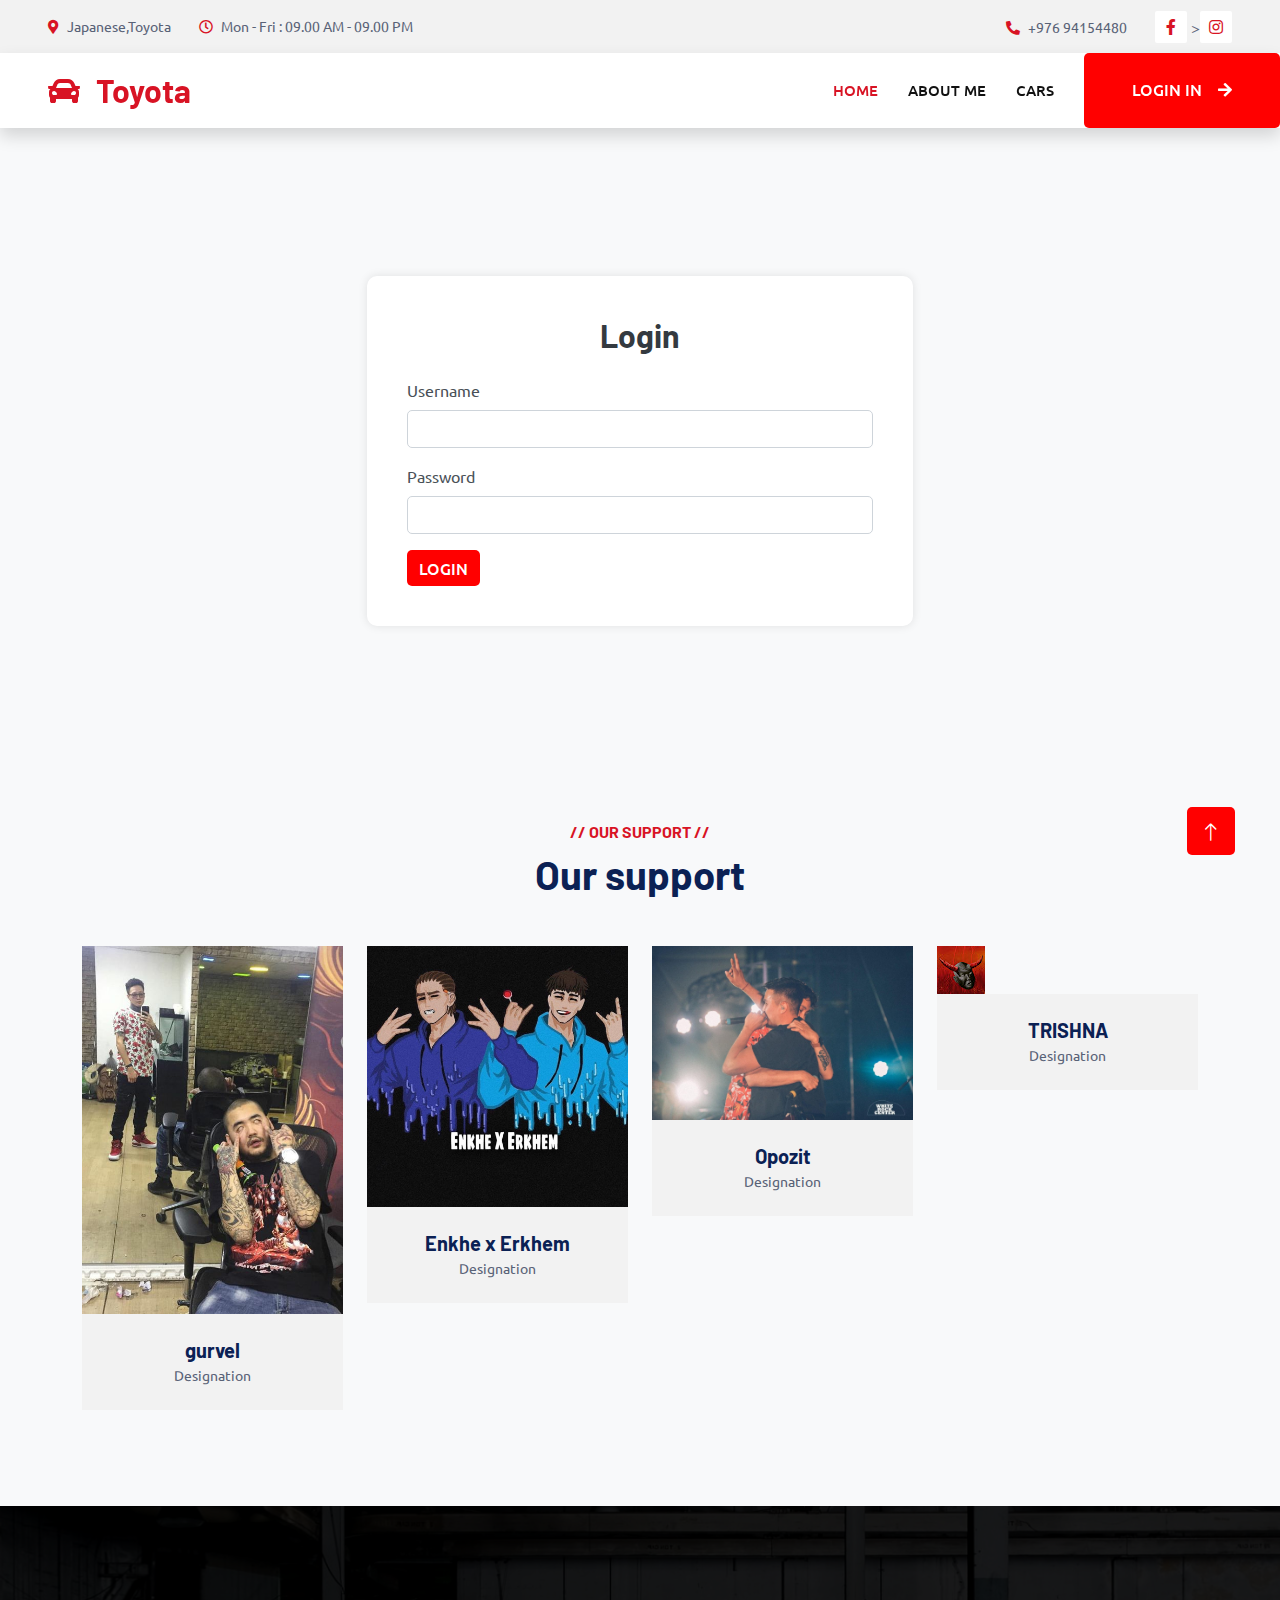
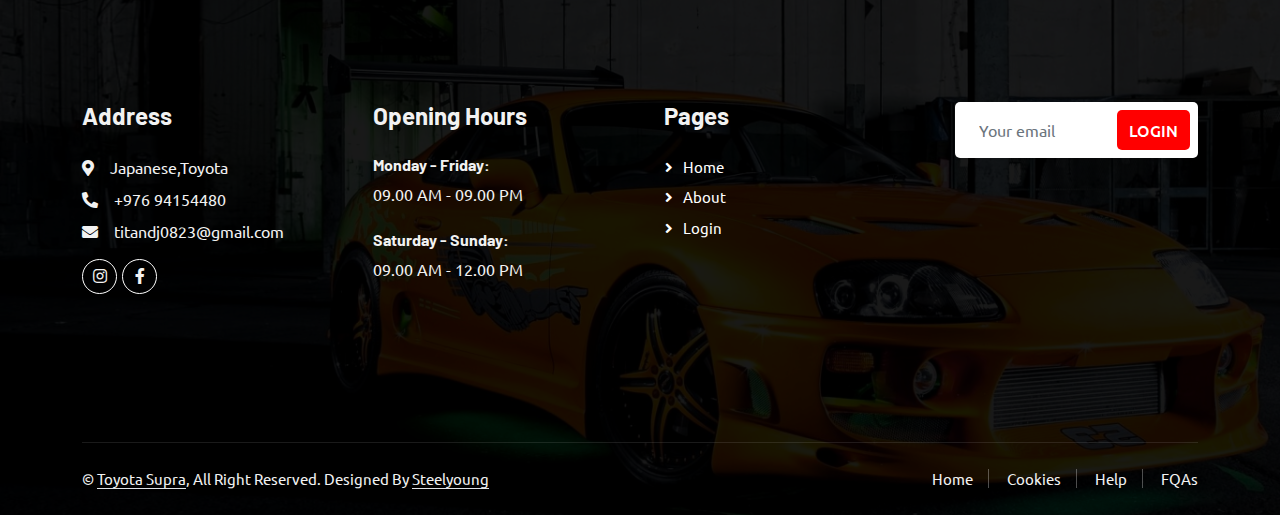
<file: login.html>
<!DOCTYPE html>
<html lang="en">

<head>
    <meta charset="utf-8">
    <title>Login-Toyota Supra </title>
    <link rel="icon" type="image/x-icon" href="https://upload.wikimedia.org/wikipedia/commons/thumb/5/5e/Toyota_EU.svg/2560px-Toyota_EU.svg.png">
    <meta content="width=device-width, initial-scale=1.0" name="viewport">
    <meta content="" name="keywords">
    <meta content="" name="description">

    <!-- Favicon -->
    <link href="img/favicon.ico" rel="icon">

    <!-- Google Web Fonts -->
    <link rel="preconnect" href="https://fonts.googleapis.com">
    <link rel="preconnect" href="https://fonts.gstatic.com" crossorigin>
    <link href="https://fonts.googleapis.com/css2?family=Barlow:wght@600;700&family=Ubuntu:wght@400;500&display=swap" rel="stylesheet"> 

    <!-- Icon Font Stylesheet -->
    <link href="https://cdnjs.cloudflare.com/ajax/libs/font-awesome/5.10.0/css/all.min.css" rel="stylesheet">
    <link href="https://cdn.jsdelivr.net/npm/bootstrap-icons@1.4.1/font/bootstrap-icons.css" rel="stylesheet">

    <!-- Libraries Stylesheet -->
    <link href="lib/animate/animate.min.css" rel="stylesheet">

    <!-- Customized Bootstrap Stylesheet -->
    <link href="css/bootstrap.min.css" rel="stylesheet">

    <!-- Template Stylesheet -->
    <link href="css/style.css" rel="stylesheet">
</head>

<body>
    <!-- Spinner Start -->
    <div id="spinner" class="show bg-white position-fixed translate-middle w-100 vh-100 top-50 start-50 d-flex align-items-center justify-content-center">
        <div class="spinner-border text-primary" style="width: 3rem; height: 3rem;" role="status">
            <span class="sr-only">Loading...</span>
        </div>
    </div>
    <!-- Spinner End -->


    <!-- Topbar Start -->
    <div class="container-fluid bg-light p-0">
        <div class="row gx-0 d-none d-lg-flex">
            <div class="col-lg-7 px-5 text-start">
                <div class="h-100 d-inline-flex align-items-center py-3 me-4">
                    <small class="fa fa-map-marker-alt text-primary me-2"></small>
                    <small>Japanese,Toyota</small>
                </div>
                <div class="h-100 d-inline-flex align-items-center py-3">
                    <small class="far fa-clock text-primary me-2"></small>
                    <small>Mon - Fri : 09.00 AM - 09.00 PM</small>
                </div>
            </div>
            <div class="col-lg-5 px-5 text-end">
                <div class="h-100 d-inline-flex align-items-center py-3 me-4">
                    <small class="fa fa-phone-alt text-primary me-2"></small>
                    <small>+976 94154480</small>
                </div>
                <div class="h-100 d-inline-flex align-items-center">
                    <a class="btn btn-sm-square bg-white text-primary me-1" href="https://www.facebook.com/profile.php?id=100051466232324"><i class="fab fa-facebook-f"></i></a>>
                    <a class="btn btn-sm-square bg-white text-primary me-0" href="https://www.instagram.com/kazu2k321/"><i class="fab fa-instagram"></i></a>
                </div>
            </div>
        </div>
    </div>
    <!-- Topbar End -->


    <!-- Navbar Start -->
    <nav class="navbar navbar-expand-lg bg-white navbar-light shadow sticky-top p-0">
        <a href="index.html" class="navbar-brand d-flex align-items-center px-4 px-lg-5">
            <h2 class="m-0 text-primary"><i class="fa fa-car me-3"></i>Toyota</h2>
        </a>
        <button type="button" class="navbar-toggler me-4" data-bs-toggle="collapse" data-bs-target="#navbarCollapse">
            <span class="navbar-toggler-icon"></span>
        </button>
        <div class="collapse navbar-collapse" id="navbarCollapse">
            <div class="navbar-nav ms-auto p-4 p-lg-0">
                <a href="index.html" class="nav-item nav-link active">Home</a>
                <a href="about.html" class="nav-item nav-link">About Me</a>
                <a href="cars.html" class="nav-item nav-link">Cars</a>
                    </div>
                </div>
            </div>
            <a href="login.html" class="btn btn-primary py-4 px-lg-5 d-none d-lg-block">Login in<i class="fa fa-arrow-right ms-3"></i></a>
        </div>
    </nav>
    <!-- Navbar End -->

      <!-- Login Form Start -->
    <div class="container py-5">
        <div class="row justify-content-center">
            <div class="col-md-6">
                <div class="card">
                    <div class="card-body">
                        <h2 class="text-center mb-4">Login</h2>
                        <form id="loginForm">
                            <div class="mb-3">
                                <label for="username" class="form-label">Username</label>
                                <input type="text" class="form-control" id="username" name="username" required>
                            </div>
                            <div class="mb-3">
                                <label for="password" class="form-label">Password</label>
                                <input type="password" class="form-control" id="password" name="password" required>
                            </div>
                            <button type="button" class="btn btn-primary btn-block" onclick="login()">Login</button>
                        </form>
                    </div>
                </div>
            </div>
        </div>
    </div>
    <!-- Login Form End -->

    <!-- Team Start -->
    <div class="container-xxl py-5">
        <div class="container">
            <div class="text-center wow fadeInUp" data-wow-delay="0.1s">
                <h6 class="text-primary text-uppercase">// Our support //</h6>
                <h1 class="mb-5">Our support</h1>
            </div>
            <div class="row g-4">
                <div class="col-lg-3 col-md-6 wow fadeInUp" data-wow-delay="0.1s">
                    <div class="team-item">
                        <div class="position-relative overflow-hidden">
                            <img class="img-fluid" src="img/gurvel.jpg" alt="">
                            <div class="team-overlay position-absolute start-0 top-0 w-100 h-100">
                                <a class="btn btn-square mx-1" href="https://www.youtube.com/watch?v=tvb-uQSfp1s&list=RDMMbI9hXH8Ww5Q&index=10&ab_channel=JojoLyrics"><i class="fab fa-youtube"></i></a>
                            </div>
                        </div>
                        <div class="bg-light text-center p-4">
                            <h5 class="fw-bold mb-0">gurvel</h5>
                            <small>Designation</small>
                        </div>
                    </div>
                </div>
                <div class="col-lg-3 col-md-6 wow fadeInUp" data-wow-delay="0.3s">
                    <div class="team-item">
                        <div class="position-relative overflow-hidden">
                            <img class="img-fluid" src="img/en.jpg" alt="">
                            <div class="team-overlay position-absolute start-0 top-0 w-100 h-100">
                                <a class="btn btn-square mx-1" href="https://www.youtube.com/watch?v=ttY4-PRqS4g&list=RDMMbI9hXH8Ww5Q&index=4&ab_channel=Kereina"><i class="fab fa-youtube"></i></a>
                            </div>
                        </div>
                        <div class="bg-light text-center p-4">
                            <h5 class="fw-bold mb-0">Enkhe x Erkhem</h5>
                            <small>Designation</small>
                        </div>
                    </div>
                </div>
                <div class="col-lg-3 col-md-6 wow fadeInUp" data-wow-delay="0.5s">
                    <div class="team-item">
                        <div class="position-relative overflow-hidden">
                            <img class="img-fluid" src="img/opo.jpg" alt="">
                            <div class="team-overlay position-absolute start-0 top-0 w-100 h-100">
                                <a class="btn btn-square mx-1" href="https://www.youtube.com/watch?v=9mlxLitiCeQ&list=RDMMbI9hXH8Ww5Q&index=5&ab_channel=Sky"><i class="fab fa-youtube"></i></a>
                            </div>
                        </div>
                        <div class="bg-light text-center p-4">
                            <h5 class="fw-bold mb-0">Opozit</h5>
                            <small>Designation</small>
                        </div>
                    </div>
                </div>
                <div class="col-lg-3 col-md-6 wow fadeInUp" data-wow-delay="0.7s">
                    <div class="team-item">
                        <div class="position-relative overflow-hidden">
                            <img class="img-fluid" src="img/trishna.jpg" alt="">
                            <div class="team-overlay position-absolute start-0 top-0 w-100 h-100">
                                <a class="btn btn-square mx-1" href="https://www.youtube.com/watch?v=yIxXay-TOAo&ab_channel=TRISHNA"><i class="fab fa-youtube"></i></a>
                            </div>
                        </div>
                        <div class="bg-light text-center p-4">
                            <h5 class="fw-bold mb-0">TRISHNA</h5>
                            <small>Designation</small>
                        </div>
                    </div>
                </div>
            </div>
        </div>
    </div>
    <!-- Team End -->

    <!-- Footer Start -->
    <div class="container-fluid bg-dark text-light footer pt-5 mt-5 wow fadeIn" data-wow-delay="0.1s">
        <div class="container py-5">
            <div class="row g-5">
                <div class="col-lg-3 col-md-6">
                    <h4 class="text-light mb-4">Address</h4>
                    <p class="mb-2"><i class="fa fa-map-marker-alt me-3"></i>Japanese,Toyota</p>
                    <p class="mb-2"><i class="fa fa-phone-alt me-3"></i>+976 94154480</p>
                    <p class="mb-2"><i class="fa fa-envelope me-3"></i>titandj0823@gmail.com</p>
                    <div class="d-flex pt-2">
                        <a class="btn btn-outline-light btn-social" href="https://www.instagram.com/kazu2k321/"><i class="fab fa-instagram"></i></a>
                        <a class="btn btn-outline-light btn-social" href="https://www.facebook.com/profile.php?id=100051466232324"><i class="fab fa-facebook-f"></i></a>
                    </div>
                </div>
                <div class="col-lg-3 col-md-6">
                    <h4 class="text-light mb-4">Opening Hours</h4>
                    <h6 class="text-light">Monday - Friday:</h6>
                    <p class="mb-4">09.00 AM - 09.00 PM</p>
                    <h6 class="text-light">Saturday - Sunday:</h6>
                    <p class="mb-0">09.00 AM - 12.00 PM</p>
                </div>
                <div class="col-lg-3 col-md-6">
                    <h4 class="text-light mb-4">Pages</h4>
                    <a class="btn btn-link" href="index.html">Home</a>
                    <a class="btn btn-link" href="about.html">About</a>
                    <a class="btn btn-link" href="login.html">Login</a>
                </div>
                <div class="col-lg-3 col-md-6">
                    <div class="position-relative mx-auto" style="max-width: 400px;">
                        <input class="form-control border-0 w-100 py-3 ps-4 pe-5" type="text" placeholder="Your email">
                        <button type="button" class="btn btn-primary py-2 position-absolute top-0 end-0 mt-2 me-2">Login</button>
                    </div>
                </div>
            </div>
        </div>
        <div class="container">
            <div class="copyright">
                <div class="row">
                    <div class="col-md-6 text-center text-md-start mb-3 mb-md-0">
                        &copy; <a class="border-bottom" href="Toyota.com">Toyota Supra</a>, All Right Reserved.

                        
                        Designed By <a class="border-bottom" href="https://www.facebook.com/profile.php?id=100051466232324">Steelyoung</a>
                    </div>
                    <div class="col-md-6 text-center text-md-end">
                        <div class="footer-menu">
                            <a href="index.html">Home</a>
                            <a href="index.html">Cookies</a>
                            <a href="https://www.facebook.com/profile.php?id=100051466232324">Help</a>
                            <a href="index.html">FQAs</a>
                        </div>
                    </div>
                </div>
            </div>
        </div>
    </div>
    <!-- Footer End -->


    <!-- Back to Top -->
    <a href="#" class="btn btn-lg btn-primary btn-lg-square back-to-top"><i class="bi bi-arrow-up"></i></a>


    <!-- JavaScript Libraries -->
    <script src="https://code.jquery.com/jquery-3.4.1.min.js"></script>
    <script src="https://cdn.jsdelivr.net/npm/bootstrap@5.0.0/dist/js/bootstrap.bundle.min.js"></script>
  
    <!-- Template Javascript -->
    <script src="js/main.js"></script>
</body>

</html>
</file>
<file: css/style.css>
/********** Template CSS **********/
:root {
    --primary: #D81324;
    --secondary: #0B2154;
    --light: #F2F2F2;
    --dark: #111111;
}

.fw-medium {
    font-weight: 600 !important;
}

.back-to-top {
    position: fixed;
    display: none;
    right: 45px;
    bottom: 45px;
    z-index: 99;
}


/*** Spinner ***/
#spinner {
    opacity: 0;
    visibility: hidden;
    transition: opacity .5s ease-out, visibility 0s linear .5s;
    z-index: 99999;
}

#spinner.show {
    transition: opacity .5s ease-out, visibility 0s linear 0s;
    visibility: visible;
    opacity: 1;
}


/*** Button ***/
.btn {
    font-weight: 500;
    text-transform: uppercase;
    transition: .5s;
}

.btn.btn-primary,
.btn.btn-secondary {
    color: #FFFFFF;
}

.btn-square {
    width: 38px;
    height: 38px;
}

.btn-sm-square {
    width: 32px;
    height: 32px;
}

.btn-lg-square {
    width: 48px;
    height: 48px;
}

.btn-square,
.btn-sm-square,
.btn-lg-square {
    padding: 0;
    display: flex;
    align-items: center;
    justify-content: center;
    font-weight: normal;
    border-radius: 2px;
}


/*** Navbar ***/
.navbar .dropdown-toggle::after {
    border: none;
    content: "\f107";
    font-family: "Font Awesome 5 Free";
    font-weight: 900;
    vertical-align: middle;
    margin-left: 8px;
}

.navbar-light .navbar-nav .nav-link {
    margin-right: 30px;
    padding: 25px 0;
    color: #FFFFFF;
    font-size: 15px;
    text-transform: uppercase;
    outline: none;
}

.navbar-light .navbar-nav .nav-link:hover,
.navbar-light .navbar-nav .nav-link.active {
    color: var(--primary);
}

@media (max-width: 991.98px) {
    .navbar-light .navbar-nav .nav-link  {
        margin-right: 0;
        padding: 10px 0;
    }

    .navbar-light .navbar-nav {
        border-top: 1px solid #EEEEEE;
    }
}

.navbar-light .navbar-brand,
.navbar-light a.btn {
    height: 75px;
}

.navbar-light .navbar-nav .nav-link {
    color: var(--dark);
    font-weight: 500;
}

.navbar-light.sticky-top {
    top: -100px;
    transition: .5s;
}

@media (min-width: 992px) {
    .navbar .nav-item .dropdown-menu {
        display: block;
        border: none;
        margin-top: 0;
        top: 150%;
        opacity: 0;
        visibility: hidden;
        transition: .5s;
    }

    .navbar .nav-item:hover .dropdown-menu {
        top: 100%;
        visibility: visible;
        transition: .5s;
        opacity: 1;
    }
}


/*** Header ***/
.carousel-caption {
    top: 0;
    left: 0;
    right: 0;
    bottom: 0;
    background: rgba(0, 0, 0, .7);
    z-index: 1;
}

.carousel-control-prev,
.carousel-control-next {
    width: 10%;
}

.carousel-control-prev-icon,
.carousel-control-next-icon {
    width: 3rem;
    height: 3rem;
}

@media (max-width: 768px) {
    #header-carousel .carousel-item {
        position: relative;
        min-height: 450px;
    }
    
    #header-carousel .carousel-item img {
        position: absolute;
        width: 100%;
        height: 100%;
        object-fit: cover;
    }
}

.page-header {
    background-position: center center;
    background-repeat: no-repeat;
    background-size: cover;
}

.page-header-inner {
    background: rgba(0, 0, 0, .7);
}

.breadcrumb-item + .breadcrumb-item::before {
    color: var(--light);
}


/*** Facts ***/
.fact {
    background: linear-gradient(rgba(0, 0, 0, .7), rgba(0, 0, 0, .7)), url(../img/background-1.jpg);
    background-position: center center;
    background-repeat: no-repeat;
    background-size: cover;
}


/*** Service ***/
.service .nav .nav-link {
    background: var(--light);
    transition: .5s;
}

.service .nav .nav-link.active {
    background: var(--primary);
}

.service .nav .nav-link.active h4 {
    color: #FFFFFF !important;
}


/*** Booking ***/
.booking {
    background: linear-gradient(rgba(0, 0, 0, .7), rgba(0, 0, 0, .7)), url(../img/carousel-bg-2.jpg) center center no-repeat;
    background-size: cover;
}

.bootstrap-datetimepicker-widget.bottom {
    top: auto !important;
}

.bootstrap-datetimepicker-widget .table * {
    border-bottom-width: 0px;
}

.bootstrap-datetimepicker-widget .table th {
    font-weight: 500;
}

.bootstrap-datetimepicker-widget.dropdown-menu {
    padding: 10px;
    border-radius: 2px;
}

.bootstrap-datetimepicker-widget table td.active,
.bootstrap-datetimepicker-widget table td.active:hover {
    background: var(--primary);
}

.bootstrap-datetimepicker-widget table td.today::before {
    border-bottom-color: var(--primary);
}


/*** Team ***/
.team-item .team-overlay {
    display: flex;
    align-items: center;
    justify-content: center;
    background: var(--primary);
    transform: scale(0);
    transition: .5s;
}

.team-item:hover .team-overlay {
    transform: scale(1);
}

.team-item .team-overlay .btn {
    color: var(--primary);
    background: #FFFFFF;
}

.team-item .team-overlay .btn:hover {
    color: #FFFFFF;
    background: var(--secondary)
}


/*** Testimonial ***/
.testimonial-carousel .owl-item .testimonial-text,
.testimonial-carousel .owl-item.center .testimonial-text * {
    transition: .5s;
}

.testimonial-carousel .owl-item.center .testimonial-text {
    background: var(--primary) !important;
}

.testimonial-carousel .owl-item.center .testimonial-text * {
    color: #FFFFFF !important;
}

.testimonial-carousel .owl-dots {
    margin-top: 24px;
    display: flex;
    align-items: flex-end;
    justify-content: center;
}

.testimonial-carousel .owl-dot {
    position: relative;
    display: inline-block;
    margin: 0 5px;
    width: 15px;
    height: 15px;
    border: 1px solid #CCCCCC;
    transition: .5s;
}

.testimonial-carousel .owl-dot.active {
    background: var(--primary);
    border-color: var(--primary);
}


/*** Footer ***/
.footer {
    background: linear-gradient(rgba(0, 0, 0, .9), rgba(0, 0, 0, .9)), url(../img/background-1.jpg) center center no-repeat;
    background-size: cover;
}

.footer .btn.btn-social {
    margin-right: 5px;
    width: 35px;
    height: 35px;
    display: flex;
    align-items: center;
    justify-content: center;
    color: var(--light);
    border: 1px solid #FFFFFF;
    border-radius: 35px;
    transition: .3s;
}

.footer .btn.btn-social:hover {
    color: var(--primary);
}

.footer .btn.btn-link {
    display: block;
    margin-bottom: 5px;
    padding: 0;
    text-align: left;
    color: #FFFFFF;
    font-size: 15px;
    font-weight: normal;
    text-transform: capitalize;
    transition: .3s;
}

.footer .btn.btn-link::before {
    position: relative;
    content: "\f105";
    font-family: "Font Awesome 5 Free";
    font-weight: 900;
    margin-right: 10px;
}

.footer .btn.btn-link:hover {
    letter-spacing: 1px;
    box-shadow: none;
}

.footer .copyright {
    padding: 25px 0;
    font-size: 15px;
    border-top: 1px solid rgba(256, 256, 256, .1);
}

.footer .copyright a {
    color: var(--light);
}

.footer .footer-menu a {
    margin-right: 15px;
    padding-right: 15px;
    border-right: 1px solid rgba(255, 255, 255, .3);
}

.footer .footer-menu a:last-child {
    margin-right: 0;
    padding-right: 0;
    border-right: none;
}


/*** Login form ***/
body {
    background-color: #f8f9fa;
}

.container {
    margin-top: 100px;
}

.card {
    border: none;
    border-radius: 10px;
    box-shadow: 0 0 10px rgba(0, 0, 0, 0.1);
}

.card-body {
    padding: 40px;
}

h2 {
    color: #343a40;
}

label {
    color: #495057;
}

.form-control {
    border-radius: 5px;
}

.btn-primary {
    background-color: #ff0000;
    border: none;
    border-radius: 5px;
}

.btn-primary:hover {
    background-color: #b30000;
}
</file>
